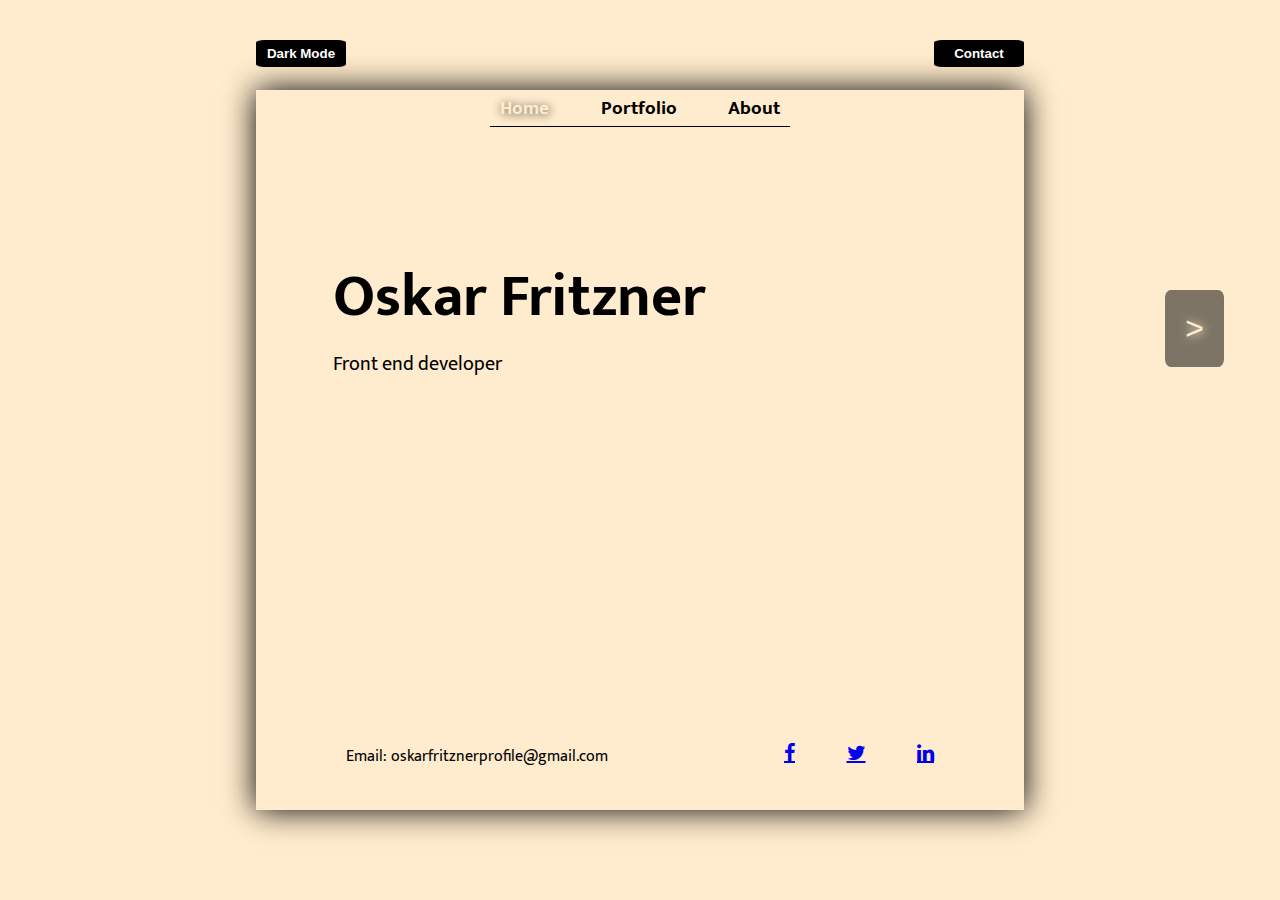
<file: index.html>
<!DOCTYPE html>
<html lang="en">
<head>
    <meta charset="UTF-8">
    <meta http-equiv="X-UA-Compatible" content="IE=edge">
    <meta name="viewport" content="width=device-width, initial-scale=1.0">
    <title>Hi, Welcome to my Personal Portfolio</title>
    <link rel="stylesheet" href="style.css">
    <link href="https://fonts.googleapis.com/css2?family=Mukta&display=swap" rel="stylesheet">
    <link rel="stylesheet" href="https://cdnjs.cloudflare.com/ajax/libs/font-awesome/4.7.0/css/font-awesome.min.css">
</head>
<body>
    <div id="page-container">
    <div id="webpage">
        <nav class="navContainer">
            <ul id="navBar" class="navBar">
                <li id="home-btn" class="navItem"><a class="chosenPage" class="nav-link">Home</a></li>
                <li id="portfolio-btn" class="navItem"><a class="nav-link">Portfolio</a></li>
                <li id="about-btn" class="navItem"><a class="nav-link">About</a></li>
                <button href="contact.html" id="right-btn" class="direction-btn">></button>
                <button href="contact.html" id="left-btn" class="direction-btn"><</button>
                <button class="mode-btns" id="colour-mode-btn">Dark Mode</button>
                <button class="mode-btns" id="contact-btn"><a id="contact-link" href="contactPage.html">Contact</a></button>
            </ul>
        </nav>

        <div id="content-section">
            <div id="homepage-content-container">
                <div class="text-container">
                    <h1 class="intro-text">Oskar Fritzner</h1>
                    <p class="intro-text">Front end developer</p>
                </div>
            </div>
    
        <!--Portfolio page-->
            <div id="portfolio-content-container">
                <div class="grid-container">
                    <div class="grid-element"><h1>Prosjekt 1</h1></div>
                    <div class="grid-element"><h1>Prosjekt 2</h1></div>
                    <div class="grid-element"><h1>Prosjekt 3</h1></div>
                    <div class="grid-element"><h1>Prosjekt 4</h1></div>
                    <div class="grid-element"><h1>Prosjekt 5</h1></div>
                    <div class="grid-element"><h1>Prosjekt 6</h1></div>
                </div>
            </div>
    
        <!--About page-->
            <div id="about-content-container">
                <div class="grid-layout">
                    <div id="content" class="grid-item">
                        <h2>About me:</h2>
                        <p>Currently enrolled in Frontend and mobile-applications Bachelor.</p>
                        <br>
                        <p>Skills:</p>
                        <ul>
                            <li>HTML</li>
                            <li>CSS</li>
                            <li>Javascript</li>
                            <li>Java</li>
                            <li>SQL</li>
                        </ul>
                    </div>
                    <div class="grid-item">
                    </div>
                </div>
            </div>
        </div>
        <footer>
            <p><bold>Email: </bold>oskarfritznerprofile@gmail.com</p>
            <div id="mine-linker">
                <a href="#" class="fa fa-facebook"></a>
                <a href="#" class="fa fa-twitter"></a>
                <a href="#" class="fa fa-linkedin"></a>
            </div>
        </footer>
     </div>
    </div>

<script src="app.js"></script>
</body>
</html>
</file>
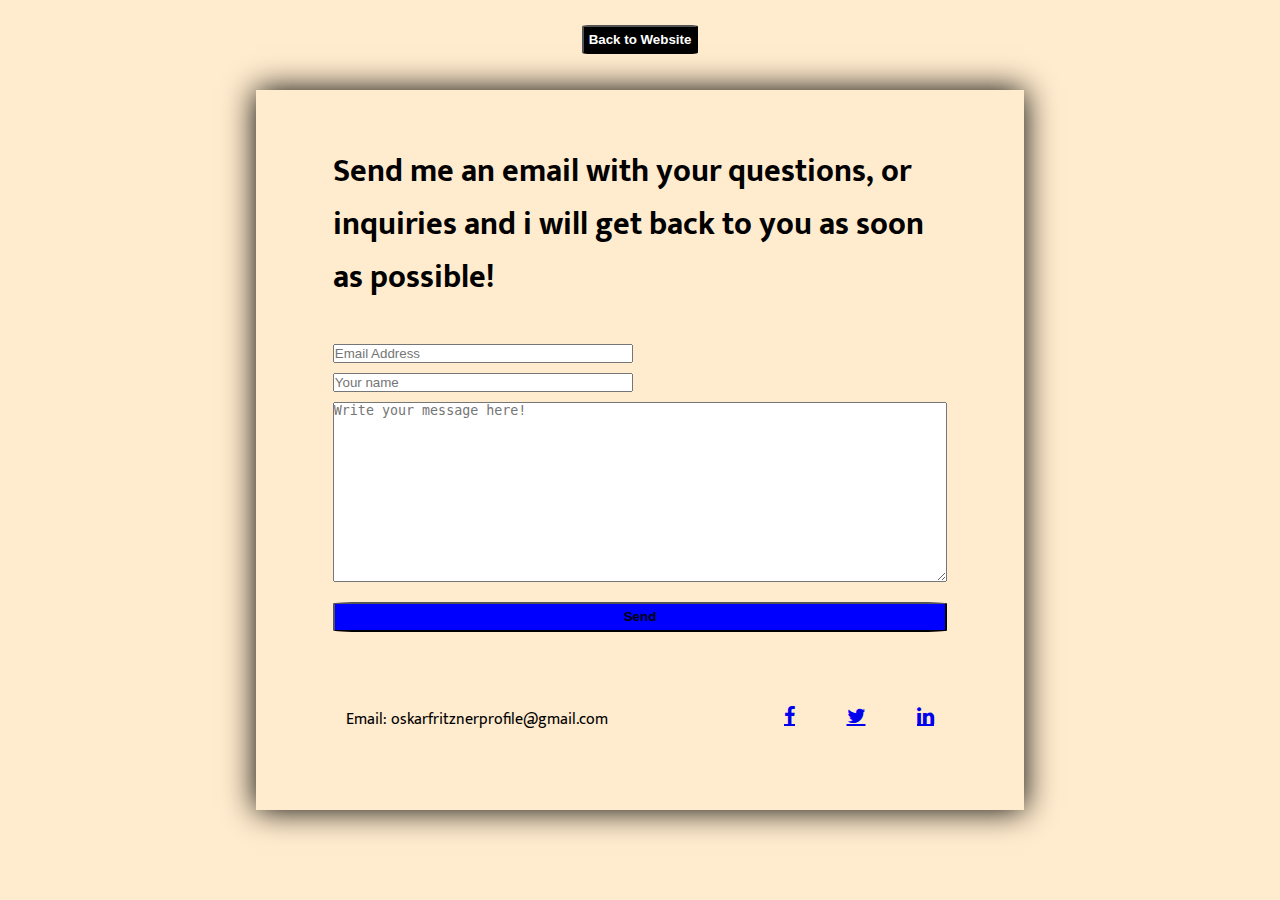
<file: contactPage.html>
<!DOCTYPE html>
<html lang="en">
<head>
    <meta charset="UTF-8">
    <meta http-equiv="X-UA-Compatible" content="IE=edge">
    <meta name="viewport" content="width=device-width, initial-scale=1.0">
    <title>Greetings, lets work!</title>
    <link rel="stylesheet" href="style.css">
    <link href="https://fonts.googleapis.com/css2?family=Mukta&display=swap" rel="stylesheet">
    <link rel="stylesheet" href="https://cdnjs.cloudflare.com/ajax/libs/font-awesome/4.7.0/css/font-awesome.min.css">
    <link rel="stylesheet" href="contactPagesStyle.css">
</head>
<body>
    <div id="page-container">
        <button id="return-home-btn"><a href="index.html">Back to Website</a></button>
    <div id="webpage">
        <div id="content-section">
            <div id="homepage-content-container" class="contact-holder">
                <h1>Send me an email with your questions, or inquiries and i will get back to you as soon as possible!</h1>

                <form action="https://formsubmit.co/oskarfritznerprofile@gmail.com" method="POST">
                    <input type="email" name="email" placeholder="Email Address" required>
                    <input type="text" name="name" placeholder="Your name" required>
                    <textarea id="message-input" type="text" name="name" placeholder="Write your message here!" required></textarea>
                    <input type="hidden" name="_next" value="https://oskarfritzner.github.io/PersonalPortfolio\thanks.html">
                    <button id="submit-button" type="submit">Send</button>
               </form>
            </div>
        </div>
        <footer>
            <p><bold>Email: </bold>oskarfritznerprofile@gmail.com</p>
            <div id="mine-linker">
                <a href="#" class="fa fa-facebook"></a>
                <a href="#" class="fa fa-twitter"></a>
                <a href="#" class="fa fa-linkedin"></a>
            </div>
        </footer>
     </div>
    </div>

<script src="app.js"></script>
</body>
</html>
</file>
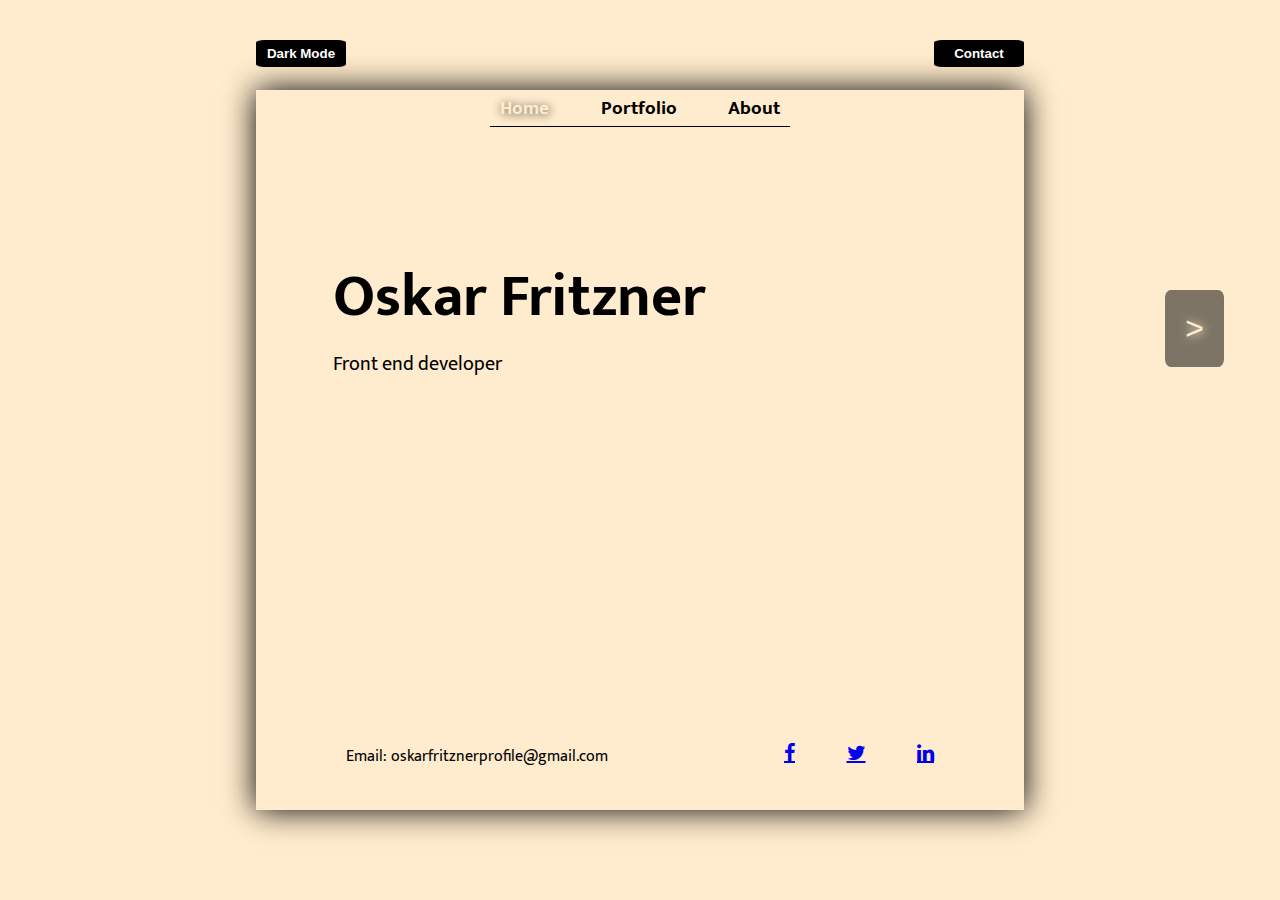
<file: homepage.html>
<!DOCTYPE html>
<html lang="en">
<head>
    <meta charset="UTF-8">
    <meta http-equiv="X-UA-Compatible" content="IE=edge">
    <meta name="viewport" content="width=device-width, initial-scale=1.0">
    <title>Hi, Welcome to my Personal Portfolio</title>
    <link rel="stylesheet" href="style.css">
    <link href="https://fonts.googleapis.com/css2?family=Mukta&display=swap" rel="stylesheet">
    <link rel="stylesheet" href="https://cdnjs.cloudflare.com/ajax/libs/font-awesome/4.7.0/css/font-awesome.min.css">
</head>
<body>
    <div id="page-container">
    <div id="webpage">
        <nav class="navContainer">
            <ul id="navBar" class="navBar">
                <li class="navItem"><a class="chosenPage" class="nav-link">Home</a></li>
                <li class="navItem"><a class="nav-link">Portfolio</a></li>
                <li class="navItem"><a class="nav-link">About</a></li>
                <button href="contact.html" id="right-btn" class="direction-btn">></button>
                <button href="contact.html" id="left-btn" class="direction-btn"><</button>
                <button class="mode-btns" id="colour-mode-btn">Dark Mode</button>
                <button class="mode-btns" id="contact-btn">Contact</button>
            </ul>
        </nav>

        <div id="content-section">
            <div id="homepage-content-container">
                <div class="text-container">
                    <h1 class="intro-text">Oskar Fritzner</h1>
                    <p class="intro-text">Front end developer</p>
                </div>
            </div>
    
        <!--Portfolio page-->
            <div id="portfolio-content-container">
                <div class="grid-container">
                    <div class="grid-element"><h1>Prosjekt 1</h1></div>
                    <div class="grid-element"><h1>Prosjekt 2</h1></div>
                    <div class="grid-element"><h1>Prosjekt 3</h1></div>
                    <div class="grid-element"><h1>Prosjekt 4</h1></div>
                    <div class="grid-element"><h1>Prosjekt 5</h1></div>
                    <div class="grid-element"><h1>Prosjekt 6</h1></div>
                </div>
            </div>
    
        <!--About page-->
            <div id="about-content-container">
                <div class="grid-layout">
                    <div id="content" class="grid-item">
                        <h2>About me:</h2>
                        <p>Currently enrolled in Frontend and mobile-applications Bachelor.</p>
                        <br>
                        <p>Skills:</p>
                        <ul>
                            <li>HTML</li>
                            <li>CSS</li>
                            <li>Javascript</li>
                            <li>Java</li>
                            <li>SQL</li>
                        </ul>
                    </div>
                    <div class="grid-item">
                    </div>
                </div>
            </div>
        </div>
        <footer>
            <p><bold>Email: </bold>oskarfritznerprofile@gmail.com</p>
            <div id="mine-linker">
                <a href="#" class="fa fa-facebook"></a>
                <a href="#" class="fa fa-twitter"></a>
                <a href="#" class="fa fa-linkedin"></a>
            </div>
        </footer>
     </div>
    </div>

<script src="app.js"></script>
</body>
</html>
</file>
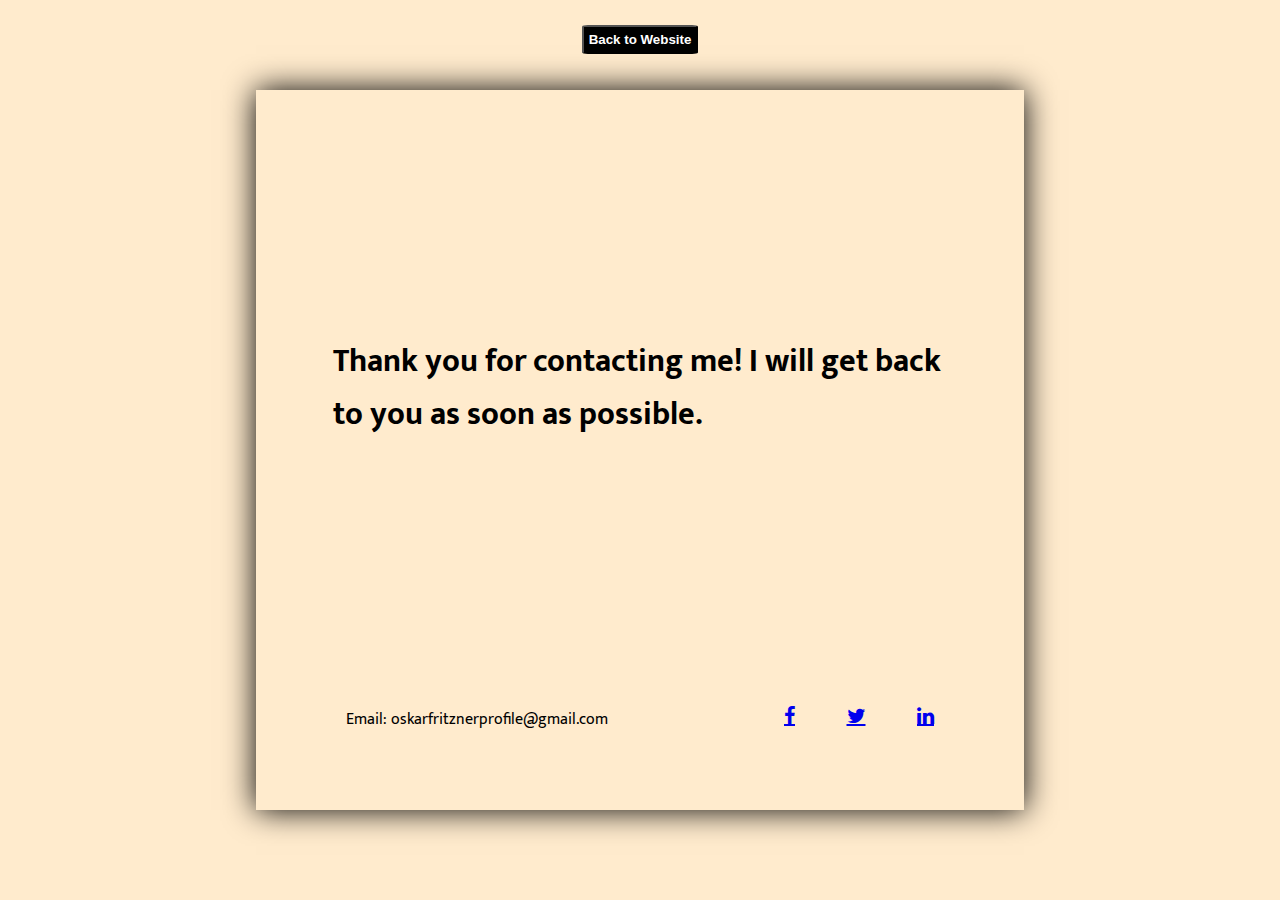
<file: thanks.html>
<!DOCTYPE html>
<html lang="en">
<head>
    <meta charset="UTF-8">
    <meta http-equiv="X-UA-Compatible" content="IE=edge">
    <meta name="viewport" content="width=device-width, initial-scale=1.0">
    <title>Greetings, lets work!</title>
    <link rel="stylesheet" href="style.css">
    <link href="https://fonts.googleapis.com/css2?family=Mukta&display=swap" rel="stylesheet">
    <link rel="stylesheet" href="https://cdnjs.cloudflare.com/ajax/libs/font-awesome/4.7.0/css/font-awesome.min.css">
    <link rel="stylesheet" href="contactPagesStyle.css">
</head>
<body>
    <div id="page-container">
        <button id="return-home-btn"><a href="index.html">Back to Website</a></button>
    <div id="webpage">
        <div id="content-section">
            <div id="homepage-content-container" class="contact-holder">
                <h1>Thank you for contacting me! I will get back to you as soon as possible.</h1>
                <i class="fa-regular fa-face-smile"></i>
            </div>
        </div>
        <footer>
            <p><bold>Email: </bold>oskarfritznerprofile@gmail.com</p>
            <div id="mine-linker">
                <a href="#" class="fa fa-facebook"></a>
                <a href="#" class="fa fa-twitter"></a>
                <a href="#" class="fa fa-linkedin"></a>
            </div>
        </footer>
     </div>
    </div>

<script src="app.js"></script>
</body>
</html>
</file>
<file: style.css>
* {
    box-sizing: border-box;
    margin: 0;
    padding: 0;
}

body {
    font-family: 'Mukta', sans-serif;
    position: relative;
}

#page-container {
    background-color: blanchedalmond;
    height: 100vh;
    max-height: 100%;
    display: flex;
    flex-direction: column;
    justify-content: center;
    align-items: center;
    color: black;

}

/*Modes bar at top*/

.mode-btns {
    display: inline;
    color: white;
    padding: 5px;
    background-color: black;
    border: 1px solid black;
    border-radius: 10%;
    font-weight: bold;
}

#contact-btn {
    width: 90px;
    position: absolute;
    top: -50px;
    right: 0;
}

#contact-btn a {
    text-decoration: none;
    color: white;
}

#colour-mode-btn {
    width: 90px;
    position: absolute;
    top: -50px;
    left: 0;
}

#colour-mode-btn:hover {
    cursor: pointer;
}

/*web-window div*/

#webpage {
    width: 60vw;
    height: 80vh;
    box-shadow: 0 0 30px black;
}

/*nav bar styling*/

.navContainer {
    display: flex;
    justify-content: center;
    align-items: center;
    position: relative;
}

.navBar {
    display: flex;
    justify-content: space-between;
    align-items: baseline;
    border-bottom: 1px solid black;
    width: 300px;
}

.navContainer .navItem {
    padding: 2px 10px;
    list-style-type: none;
    font-size: 1.2rem;
    font-weight: bold;
    color: black;
}

.navItem a:hover {
    cursor: pointer;
}

.nav-link {
    text-decoration: none;
}

/*Slide btns*/

.direction-btn {
    border: none;
    border-radius: 10%;
    background-color: black;
    opacity: 0.5;
    text-decoration: none;
    padding: 20px;
    color: blanchedalmond;
    text-shadow: 1px 1px 10px rgb(255, 246, 246);
    font-size: 2rem;
}

.direction-btn:hover {
    cursor: pointer;
    transition: 0.3s ease;
    opacity: 1;
}

#right-btn {
    position: absolute;
    right: -200px;
    top: 200px;
}

#left-btn {
    position: absolute;
    left: -200px;
    top: 200px;
    display: none;
}

/*Footer styling*/

footer {
    height: 40px;
    display: flex;
    justify-content: space-between;
    margin: 30px 90px;
}

#mine-linker {
    width: 150px;
    display: flex;
    justify-content: space-between;
}

#mine-linker a {
    font-size: 20px
}

/*content pages*/

#content-section {
    margin-top: 10px;
    width: 100%;
    height: 80%;
    display: flex;
    justify-content: center;
}

/*homepage content*/

#homepage-content-container {
    width: 80%;
    height: 100%;
    
}

.text-container {
    margin-top: 110px
}

#homepage-content-container .text-container h1 {
    font-size: 60px;
}

#homepage-content-container .text-container p {
    font-size: 20px;
}

/*Portfolio styling*/

#portfolio-content-container {
    width: 80%;
    height: 100%;
    display: none;
}

.grid-container {
    height: 100%;
    width: 100%;
    display: grid;
    grid-template-columns: repeat(3, 1fr);
    grid-template-rows: repeat(2, 1fr);
    gap: 10px;
}

.grid-container .grid-element {
    border: 1px solid black;
    display: flex;
    justify-content: center;
    align-items: center;
}
/*about styling */

#about-content-container {
    width: 80%;
    height: 100%;
    display: none;
}

.grid-layout {
    height: 100%;
    width: 100%;
    display: grid;
    grid-template-columns: 1fr 1fr 1fr;
    grid-template-rows: 1fr;
}

#grid-layout .grid-item {
    margin: 10px;
}

#content {
    grid-column: 1 / 3;
    
}

/*denne styling var tenkt for å vise hvilken nav bar som er aktiv*/

.chosenPage {
    text-decoration: none;
    opacity: 0.7;
    color: blanchedalmond;
    text-shadow: 1px 1px 10px black;
}


/* For screens smaller than 768px */
@media only screen and (max-width: 768px) {

    .page-container {
        position: relative;
    }

    /* Adjust the size and position of the mode buttons */
    .mode-btns {
      font-size: 0.8rem;
      padding: 2px;
    }
  
    #contact-btn {
      top: -100px;
      right: 10px;
    }
  
    #colour-mode-btn {
      top: -100px;
      left: 10px;
    }
  
    /* Adjust the width and height of the webpage div */
    #webpage {
      width: 90%;
      height: 70vh;
    }

    #right-btn {
        height: 30px;
        top: -50px;
        right: 0;
        padding: 0;
        width: 25%;
    }

    #left-btn {
        height: 30px;
        top: -50px;
        left: 0;
        padding: 0;
        width: 25%;
    }
  
    /* Adjust the font size of the nav items */
    .navContainer .navItem {
      font-size: 1rem;
    }
  
    /* Adjust the size of the slide buttons */
    .direction-btn {
      padding: 10px;
      font-size: 1.5rem;
    }
  
    /* Adjust the margin of the footer */
    footer {
        position: absolute;
        bottom: 30px;
        margin: 10px;
        display: flex;
        flex-direction: column;
        justify-content: space-between;
    }

    footer p {
        margin-bottom: 10px;
    }

    #mine-linker {
        display: flex;
        width: 100%;
        justify-content: space-between;
    }
  
    /* Adjust the margin of the text container */
    .text-container {
      margin-top: 50px;
    }
  
    /* Adjust the font size of the homepage text */
    #homepage-content-container .text-container h1 {
      font-size: 40px;
    }
  
    #homepage-content-container .text-container p {
      font-size: 16px;
    }
  
    /* Adjust the size of the grid elements in the portfolio */
    .grid-container .grid-element {
      font-size: 0.5rem;
    }
  
    /* Adjust the font size of the about text */
    #about-content-container p {
      font-size: 16px;
    }
  
  }
</file>
<file: contactPagesStyle.css>
* {
    box-sizing: border-box;
    margin: 0;
    padding: 0;

}

.contact-holder {
    display: flex;
    flex-direction: column;
    justify-content: center;
}

.contact-holder form {
    display: flex;
    flex-direction: column;
    margin-top: 30px;
}

.contact-holder form input {
    margin-top: 10px;
    width: 300px;
}

#message-input {
    margin-top: 10px;
    padding: 0;
    height: 20vh;
}

#submit-button {
    padding: 0;
    margin-top: 20px;
    height: 30px;
    background-color: blue;
    font-weight: bold;
    border-radius: 5%;
}

#submit-button:hover {
    cursor: pointer;
    background-color: white;
    transition: 0.3s ease;
}

.contac

.contact-holder :placeholder-shown {
    text-align: left;
    text-indent: 5px;
    
}

#return-home-btn {
    position: absolute;
    top: 25px;
    padding: 5px;
    font-weight: bold;
    background-color: black;
    color: blue;
    border-radius: 5%;
}

#return-home-btn a {
    text-decoration: none;
    color: white;
}

#return-home-btn:hover {
    cursor: pointer;
    background-color: blue;
    transition: 0.3s ease;
}

@media only screen and (max-width: 1000px) {
    * {
        font-size: 1.0rem;
    }

    footer {
        display: none;
    }
}
</file>
